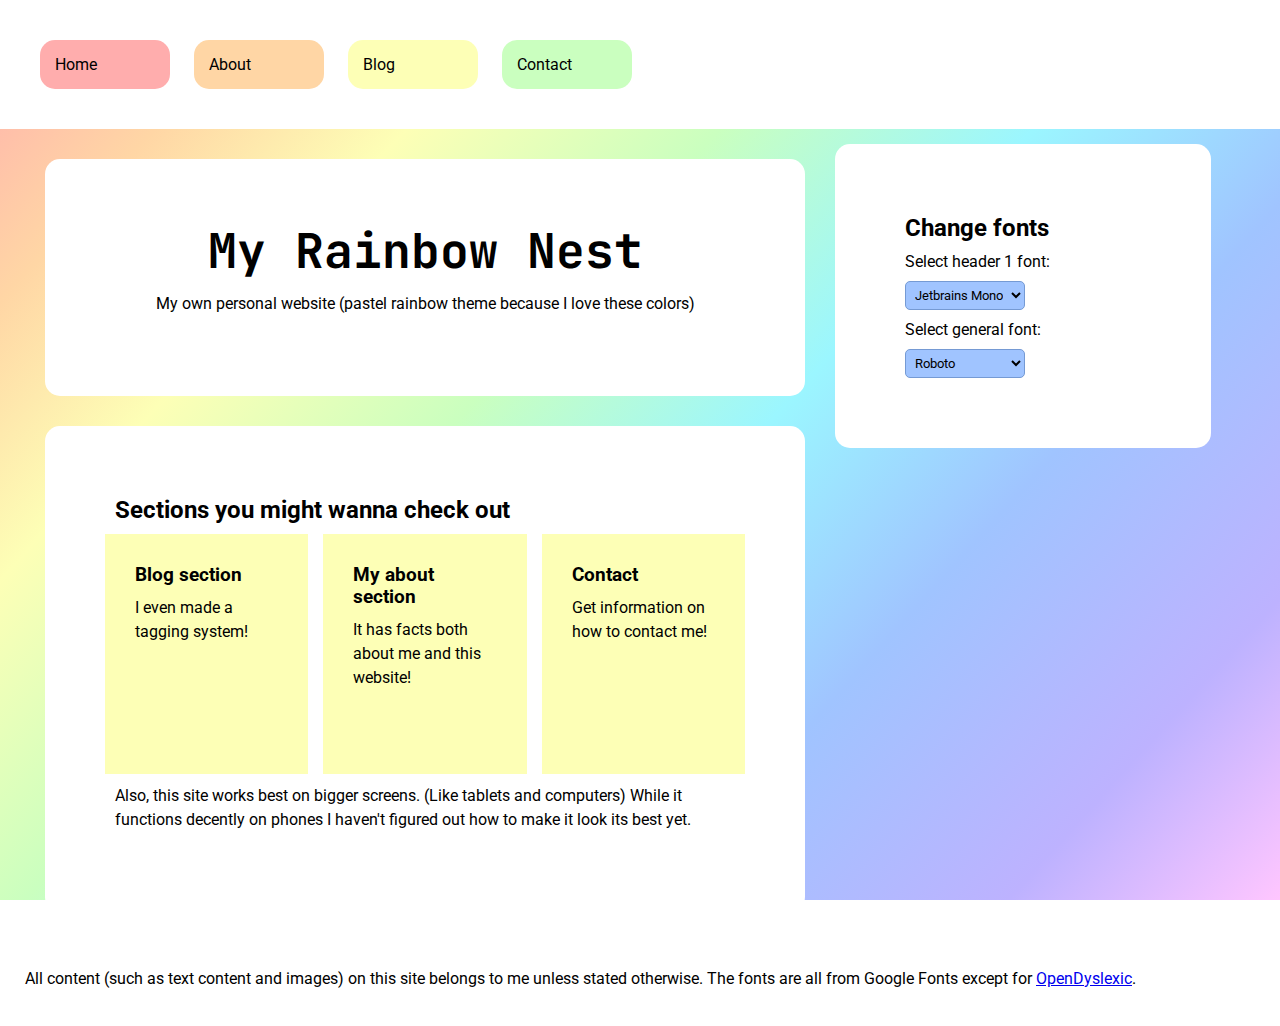
<file: index.html>
<!DOCTYPE html>
<html lang="en">
<head>
    <meta charset="UTF-8">
    <meta name="viewport" content="width=device-width, initial-scale=1.0">
    <meta name="author" content="Asher">
    <meta name="description" content="My own personal website (pastel rainbow theme because I love these colors)">
    <title>My Rainbow Nest</title>
    <link rel="icon" type="image/x-icon" href="favicon.ico">
    <link rel="stylesheet" href="stylesheets/mainstyle.css">
</head>
<body>
    <nav>
        <li id="navli-1"><a href="index.html">Home</a></li>
        <li id="navli-2"><a href="about.html">About</a></li>
        <li id="navli-3"><a href="blog.html">Blog</a></li>
        <li id="navli-4"><a href="contact.html">Contact</a></li>
    </nav>
    <main>
        <div id="grid">
            <div id="main-sections">
                <section class="main-section">
                    <h1 id="h1">My Rainbow Nest</h1>
                    <p class="center">My own personal website (pastel rainbow theme because I love these colors)</p>
                </section>
                <section class="main-section">
                    <h2>Sections you might wanna check out</h2>
                    <div class="card-group">
                        <div class="cards">
                            <h3>Blog section</h3>
                            <p>I even made a tagging system!</p>
                        </div>
                        <div class="cards">
                            <h3>My about section</h3>
                            <p>It has facts both about me and this website!</p>
                        </div>
                        <div class="cards">
                            <h3>Contact</h3>
                            <p>Get information on how to contact me!</p>
                        </div>
                    </div>
                    <p>Also, this site works best on bigger screens. (Like tablets and computers) While it functions decently on phones I haven't figured out how to make it look its best yet.</p>
                </section>
            </div>
            <div>
                <section id="sidebar">
                    <h2>Change fonts</h2>
                    <label for="selecth1font">Select header 1 font:</label>
                    <select id="selecth1font">
                        <option value="1">Jetbrains Mono</option>
                        <option value="2">Roboto</option>
                        <option value="3">Georgia</option>
                        <option value="4">OpenDyslexic</option>
                    </select>
                    <br>
                    <label for="selectgeneralfont">Select general font:</label>
                    <select id="selectgeneralfont">
                        <option value="1">Roboto</option>
                        <option value="2">Jetbrains Mono</option>
                        <option value="3">Georgia</option>
                        <option value="4">OpenDyslexic</option>
                    </select>
                </section>
            </div>
        </div>
    </main>
    <footer>
        <p>All content (such as text content and images) on this site belongs to me unless stated otherwise. The fonts are all from Google Fonts except for <a href="https://opendyslexic.org/">OpenDyslexic</a>.</p>
    </footer>
    <script src="script.js"></script>
    <script src="boxlinks.js"></script>
</body>
</html>
</file>
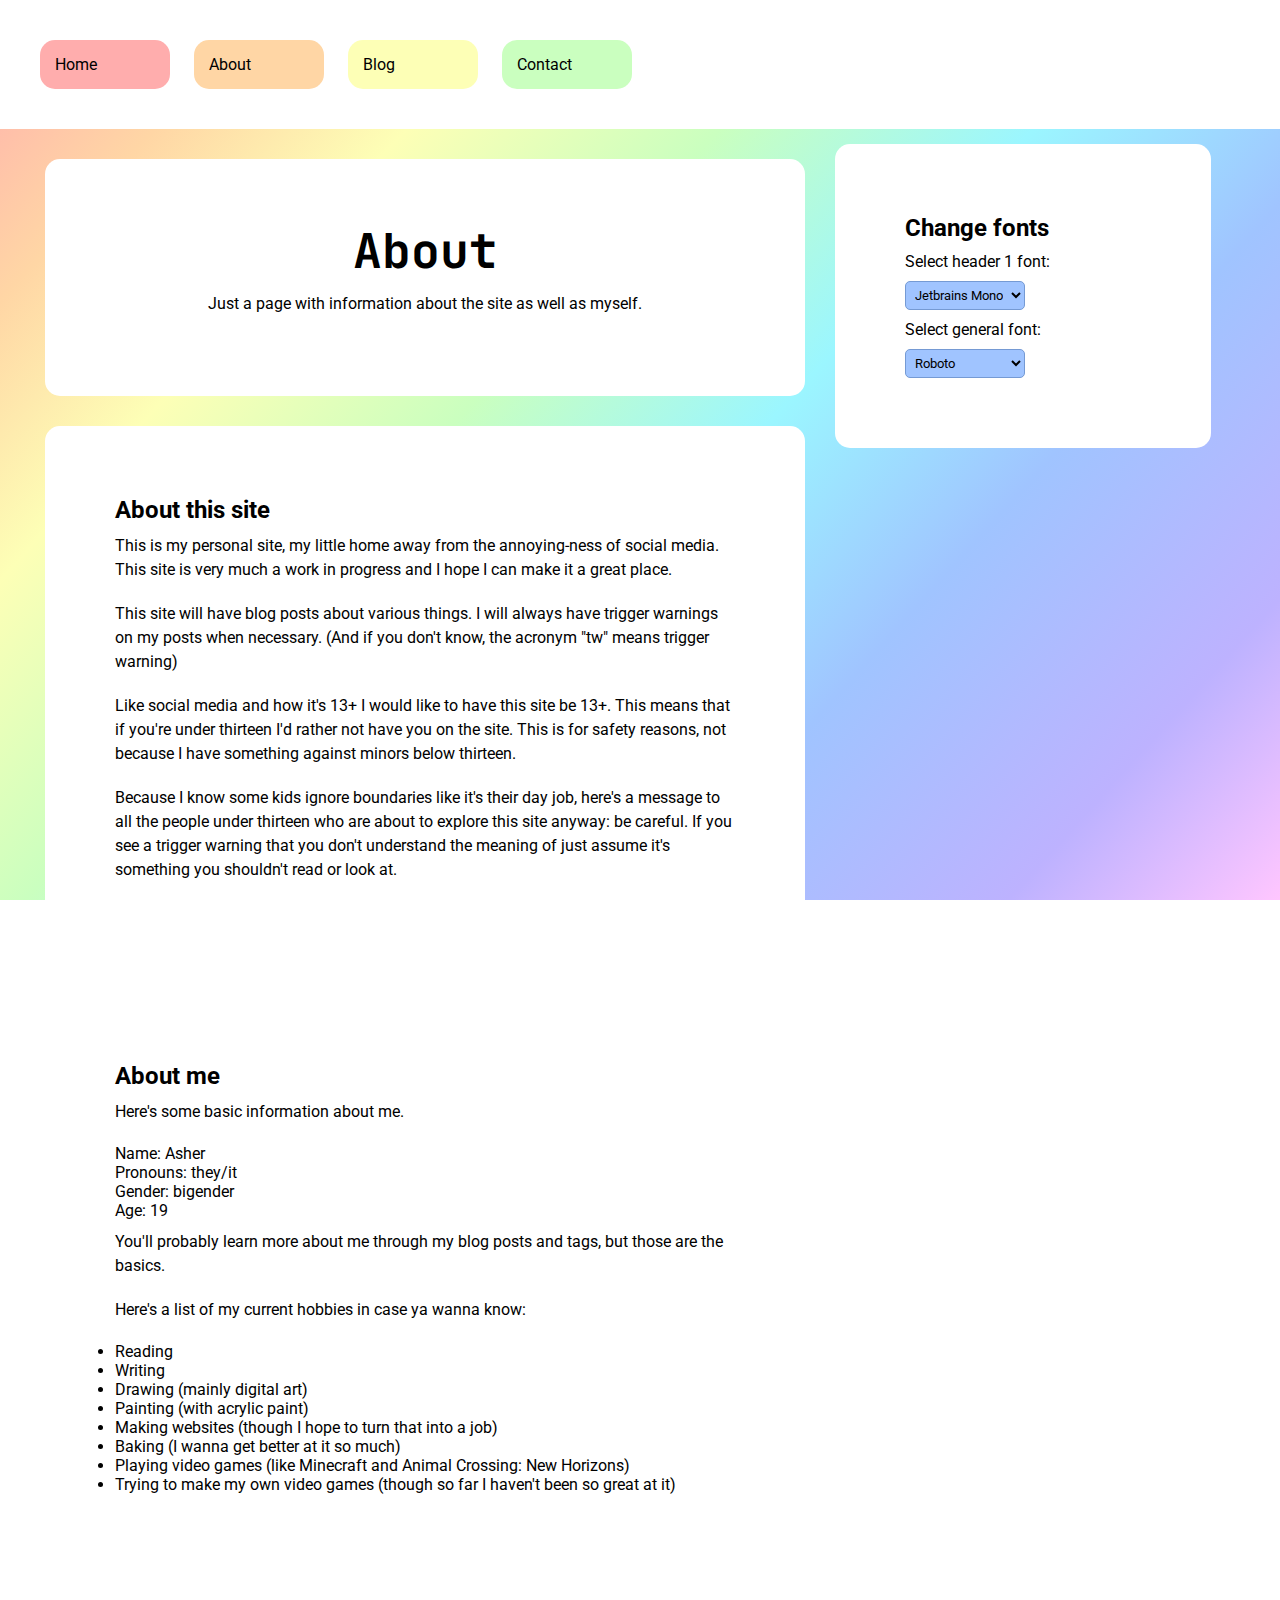
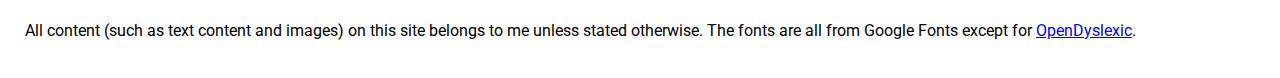
<file: about.html>
<!DOCTYPE html>
<html lang="en">
<head>
    <meta charset="UTF-8">
    <meta name="viewport" content="width=device-width, initial-scale=1.0">
    <meta name="author" content="Asher">
    <meta name="description" content="The about page for my personal website">
    <title>My Rainbow Nest - About</title>
    <link rel="icon" type="image/x-icon" href="favicon.ico">
    <link rel="stylesheet" href="stylesheets/aboutstyle.css">
</head>
<body>
    <nav>
        <li id="navli-1"><a href="index.html">Home</a></li>
        <li id="navli-2"><a href="about.html">About</a></li>
        <li id="navli-3"><a href="blog.html">Blog</a></li>
        <li id="navli-4"><a href="contact.html">Contact</a></li>
    </nav>
    <main>
        <div id="grid">
            <div id="main-sections">
                <section class="main-section">
                    <h1>About</h1>
                    <p class="center">Just a page with information about the site as well as myself.</p>
                </section>
                <section class="main-section">
                    <h2>About this site</h2>

                    <p>This is my personal site, my little home away from the annoying-ness of social media. This site is very much a work in progress and I hope I can make it a great place.</p>

                    <p>This site will have blog posts about various things. I will always have trigger warnings on my posts when necessary. (And if you don't know, the acronym "tw" means trigger warning)</p>

                    <p>Like social media and how it's 13+ I would like to have this site be 13+. This means that if you're under thirteen I'd rather not have you on the site. This is for safety reasons, not because I have something against minors below thirteen.</p>

                    <p>Because I know some kids ignore boundaries like it's their day job, here's a message to all the people under thirteen who are about to explore this site anyway: be careful. If you see a trigger warning that you don't understand the meaning of just assume it's something you shouldn't read or look at.</p>
                </section>
                <section class="main-section">
                    <h2>About me</h2>

                    <p>Here's some basic information about me.</p>

                    <ul class="undotted-list">
                        <li>Name: Asher</li>
                        <li>Pronouns: they/it</li>
                        <li>Gender: bigender</li>
                        <li>Age: 19</li>
                    </ul>

                    <p>You'll probably learn more about me through my blog posts and tags, but those are the basics.</p>

                    <p>Here's a list of my current hobbies in case ya wanna know:</p>
                    <ul>
                        <li>Reading</li>
                        <li>Writing</li>
                        <li>Drawing (mainly digital art)</li>
                        <li>Painting (with acrylic paint)</li>
                        <li>Making websites (though I hope to turn that into a job)</li>
                        <li>Baking (I wanna get better at it so much)</li>
                        <li>Playing video games (like Minecraft and Animal Crossing: New Horizons)</li>
                        <li>Trying to make my own video games (though so far I haven't been so great at it)</li>
                    </ul>
                </section>
            </div>
            <div>
                <section id="sidebar">
                    <h2>Change fonts</h2>
                    <label for="selecth1font">Select header 1 font:</label>
                    <select id="selecth1font">
                        <option value="1">Jetbrains Mono</option>
                        <option value="2">Roboto</option>
                        <option value="3">Georgia</option>
                        <option value="4">OpenDyslexic</option>
                    </select>
                    <br>
                    <label for="selectgeneralfont">Select general font:</label>
                    <select id="selectgeneralfont">
                        <option value="1">Roboto</option>
                        <option value="2">Jetbrains Mono</option>
                        <option value="3">Georgia</option>
                        <option value="4">OpenDyslexic</option>
                    </select>
                </section>
            </div>
        </div>
    </main>
    <footer>
        <p>All content (such as text content and images) on this site belongs to me unless stated otherwise. The fonts are all from Google Fonts except for <a href="https://opendyslexic.org/">OpenDyslexic</a>.</p>
    </footer>
    <script src="script.js"></script>
</body>
</html>
</file>
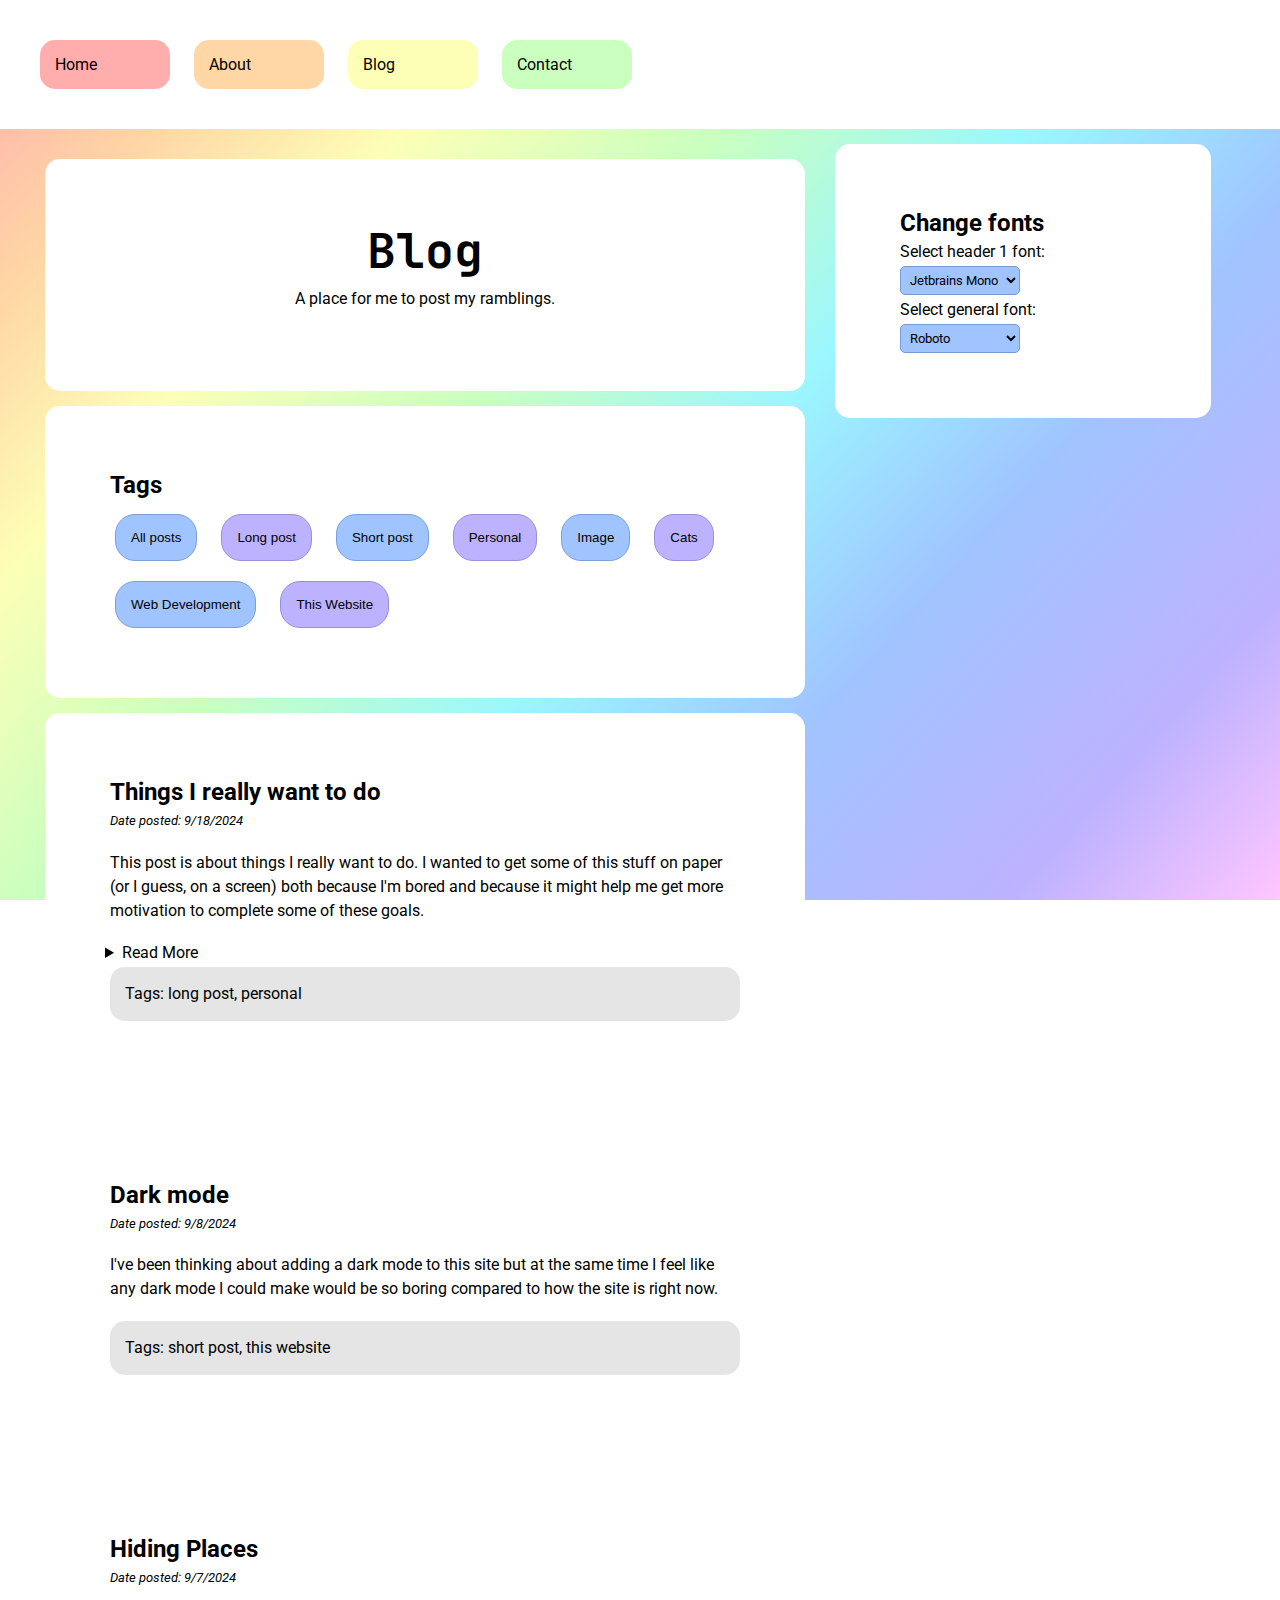
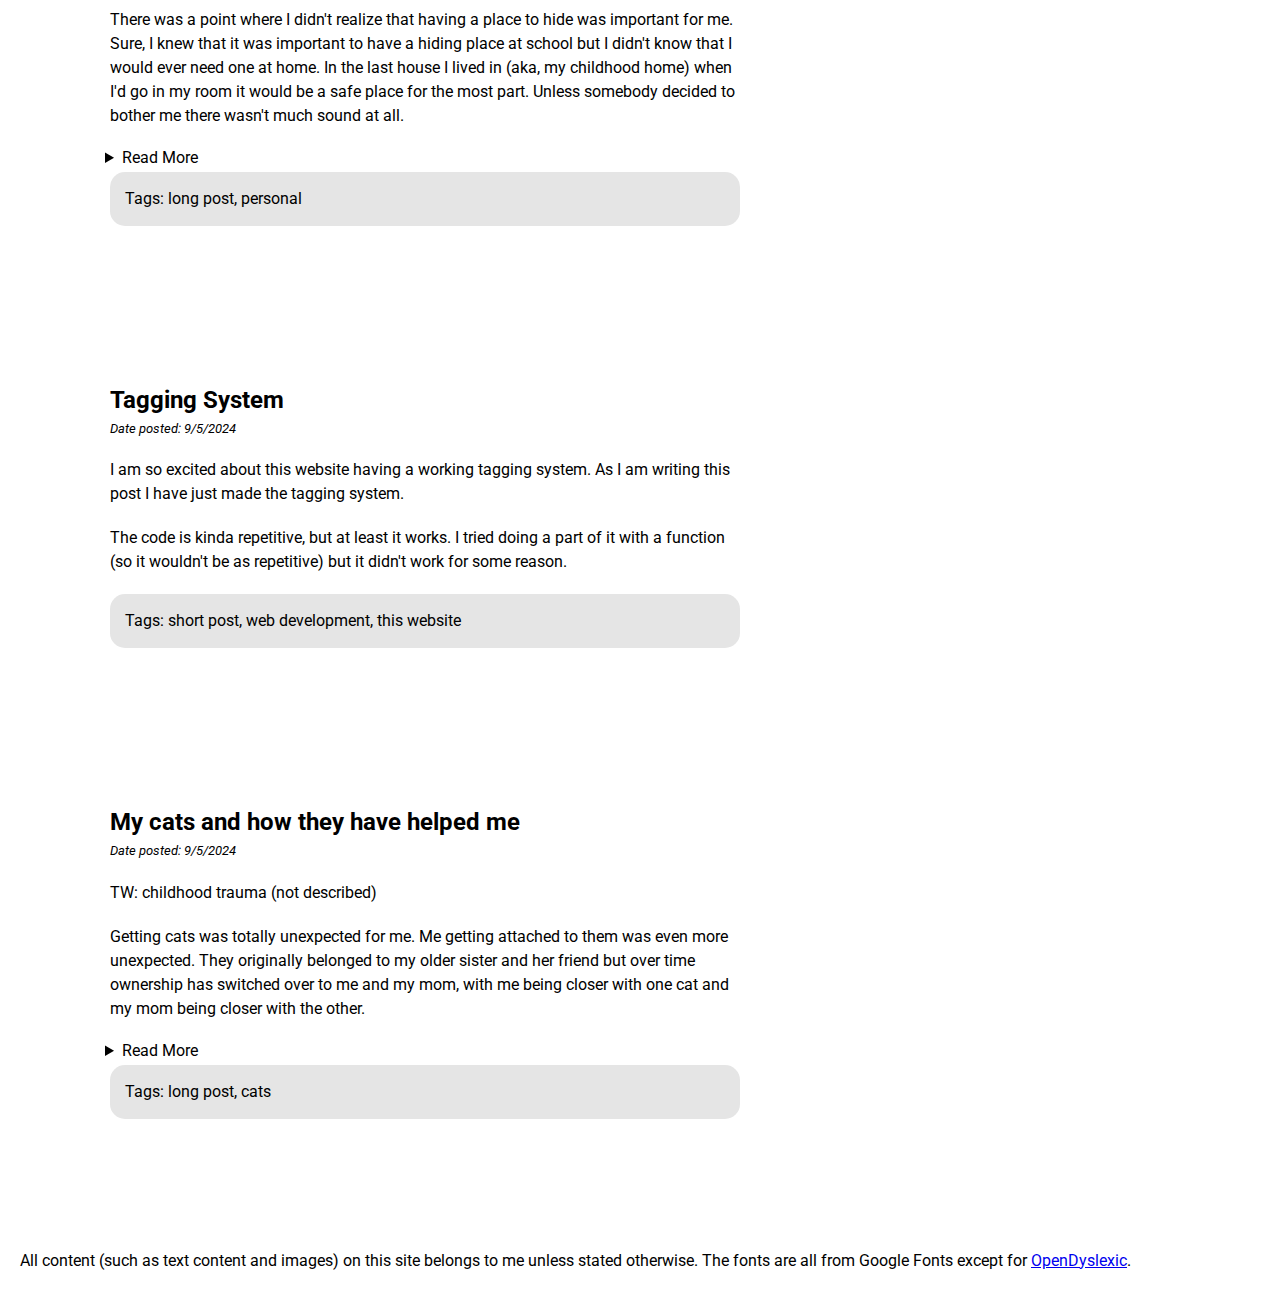
<file: blog.html>
<!DOCTYPE html>
<html lang="en">
<head>
    <meta charset="UTF-8">
    <meta name="viewport" content="width=device-width, initial-scale=1.0">
    <meta name="author" content="Asher">
    <meta name="description" content="Blog posts about various topics. (with a working tag system!)">
    <title>My Rainbow Nest - Blog</title>
    <link rel="icon" type="image/x-icon" href="favicon.ico">
    <link rel="stylesheet" href="stylesheets/blogstyle.css">
</head>
<body>
    <nav>
        <li id="navli-1"><a href="index.html">Home</a></li>
        <li id="navli-2"><a href="about.html">About</a></li>
        <li id="navli-3"><a href="blog.html">Blog</a></li>
        <li id="navli-4"><a href="contact.html">Contact</a></li>
    </nav>
    <main>
        <div id="grid">
            <div id="main-sections">
                <section class="main-section">
                    <h1>Blog</h1>
                    <p class="center">A place for me to post my ramblings.</p>
                </section>
                <section>
                    <h2>Tags</h2>
                    <button class="tag-button">All posts</button>
                    <button class="tag-button">Long post</button>
                    <button class="tag-button">Short post</button>
                    <button class="tag-button">Personal</button>
                    <button class="tag-button">Image</button>
                    <button class="tag-button">Cats</button>
                    <button class="tag-button">Web Development</button>
                    <button class="tag-button">This Website</button>
                </section>
                <section class="post long-post personal">
                    <h2>Things I really want to do</h2>
                    <p class="small-italic">Date posted: 9/18/2024</p>

                    <p>This post is about things I really want to do. I wanted to get some of this stuff on paper (or I guess, on a screen) both because I'm bored and because it might help me get more motivation to complete some of these goals.</p>

                    <details>
                        <summary>Read More</summary>
                        <p>The first thing I really want to do is learn how to sew. I don't really have money for a sewing machine, but I probably won't need that until I've already learned to do the basics by hand. I was thinking I'd make stuff like bags and accessories and work myself up to things like dresses! There are a few reasons I want to learn how to sew. One reason is because it will probably be good for my mental health because it's less time on a screen, more time doing stuff with my hands. Another reason is because I wanna make more things. A third reason is because in the long run it might save me some money.</p>

                        <p>The second thing I really want to do is finish my school stuff. Once I finish high school and then college I'll be able to start doing stuff that earns me actual money and that's one of the main reasons I'm motivated to finish that stuff. Another reason I wanna finish all my schoolwork is because I'm bored.</p>

                        <p>The third thing I really want to do is work harder on improving my mental health. I have three main reasons I want to do this. First reason is because I want to feel better, second is because I wanna become a better person (and dealing with my mental health issues will probably help with that), and the third reason is because I wanna make friends. (Not being a mess will probably help me with being friends.)</p>

                        <p>In conclusion, I have a lot of things I wanna do but these are some of the main things. I hope seeing some of my plans gets you guys into the planning/motivation spirit! Also, I'm turning 20 soon so I hope I can manage to get stuff done before then and after then. If I turn 21 and I still haven't accomplished any of this stuff I'll be big mad at myself.</p>
                    </details>
                    <p class="tag-part">Tags: long post, personal</p>
                </section>
                <section class="post short-post this-website">
                    <h2>Dark mode</h2>
                    <p class="small-italic">Date posted: 9/8/2024</p>
                    
                    <p>I've been thinking about adding a dark mode to this site but at the same time I feel like any dark mode I could make would be so boring compared to how the site is right now.</p>

                    <p class="tag-part">Tags: short post, this website</p>
                </section>
                <section class="post long-post personal">
                    <h2>Hiding Places</h2>
                    <p class="small-italic">Date posted: 9/7/2024</p>

                    <p>There was a point where I didn't realize that having a place to hide was important for me. Sure, I knew that it was important to have a hiding place at school but I didn't know that I would ever need one at home. In the last house I lived in (aka, my childhood home) when I'd go in my room it would be a safe place for the most part. Unless somebody decided to bother me there wasn't much sound at all.</p>

                    <details>
                        <summary>Read More</summary>
                        <p>The current house I live in is different. The walls are thin and my older sister's in the next room. And since my room is right next to the stairs I can hear even more than everyone else. As an autistic person with sound sensitivities, even the smallest of sounds have the potential to bother me. The sound of the fan for example. When I'm already overwhelmed the sound of the fan feels almost like nails on a chalkboard.</p>

                        <p>And one problem that has existed ever since I lived in my old house is a certain family member's tendency not to knock and to just start lecturing me about some random thing that isn't my fault a lot of the time. For example, I'd have a social difficulty that I didn't know how to fix and she'd come and complain to me about it without offering any solutions other than 'just stop doing that.' (Which I had already tried, obviously.)</p>

                        <p>Because of these things hiding places are very important to me. It means so much to me to have a place I can go where it's quiet, dark, and where it's not super easy to locate me. At my old house one hiding place that I had was my closet. My closet there had a nice amount of room in it and it was dark and I regret not taking advantage of that hiding spot more.</p>

                        <p>My current house has no hiding places. My closet is too small to comfortably hide in, I can't fit underneath my bed, and the one place that would work as a hiding place in my house is currently occupied. Not having a hiding place has screwed up my mental health immensely. Basically, it makes it so I don't have a safe place. Every place is a place where I'll probably get overwhelmed which means there are hardly any times where I can even attempt to fully relax. (Except for when I go to sleep but sometimes the noise in my house means I can't even go to sleep when I want to!)</p>

                        <p>I want to try hiding under my blanket when I get overwhelmed and making it clear to others that when I'm hiding underneath it I'm in 'do not disturb' mode but that has obvious problems. Like for example, what do I do when I'm overheated? What do I do if I get overstimulated by the weight of the blanket on me? What do I do if somebody decides to bother me anyway? (These are all questions for myself not you by the way.)</p>

                        <p>Hopefully in my future home I'll have some hiding places. If everything goes how I want it to I might even make some secret entrances in my house so that some of my hiding places can be completely hidden away.</p>

                        <p>In conclusion, I wish I had a good hiding place but for now most of what I can do is just hope the future gives me access to more hiding places.</p>
                    </details>
                    <p class="tag-part">Tags: long post, personal</p>
                </section>
                <section class="post short-post web-development this-website">
                    <h2>Tagging System</h2>
                    <p class="small-italic">Date posted: 9/5/2024</p>

                    <p>I am so excited about this website having a working tagging system. As I am writing this post I have just made the tagging system.</p>

                    <p>The code is kinda repetitive, but at least it works. I tried doing a part of it with a function (so it wouldn't be as repetitive) but it didn't work for some reason.</p>

                    <p class="tag-part">Tags: short post, web development, this website</p>
                </section>
                <section class="post long-post cats">
                    <h2>My cats and how they have helped me</h2>
                    <p class="small-italic">Date posted: 9/5/2024</p>

                    <p>TW: childhood trauma (not described)</p>
                    
                    <p>Getting cats was totally unexpected for me. Me getting attached to them was even more unexpected. They originally belonged to my older sister and her friend but over time ownership has switched over to me and my mom, with me being closer with one cat and my mom being closer with the other.</p>
                    
                    <details>
                        <summary>Read More</summary>
                        <p>The cats' names are Frederick and Charlie. They're both gray cats though Frederick has some white markings. They are brothers and even though they fight sometimes it's obvious once you get to know them that they care about each other. Even though I didn't know them when they were kittens I feel like I've known them through a few important milestones. One of those milestones was Frederick catching his first mouse.</p>

                        <p>They help me in many ways, one of those main ways being emotional support. Even when some days feel more inconsistent I can feel safe knowing that the cats are there. They are helpful when I'm really upset as well. Frederick especially knows just how to distract me from bad thoughts. They also help fill a void that has been there for a long time- the void that comes with not having many people you can trust as a child.</p>

                        <p>Plus, as of right now my relationships with Frederick and Charlie are the only relationships I have that aren't tainted by any baggage. I don't have to wonder why they didn't do anything to help me when I was a kid because they weren't alive then. I don't have to feel guilty for exposing them to my issues because they probably wouldn't understand most of it even if I explained.</p>

                        <p>Sure, there are some difficulties that come with having cats. I feel so tired most days that it is difficult to consistently take care of their litter box. It can also be difficult because I have certain other people living in my house that I'd rather avoid and sometimes that isn't compatible with me doing the litter box consistently. I wouldn't give the cats up for anything, though.</p>

                        <p>There have been so many times the cats (Frederick especially) have saved me from going off the deep end. I have to keep these cats because I owe them a good life for all they have done for me. I have to protect them from anyone who could hurt them because they have protected me from myself. I have to feed them and give them water because if they could they'd probably do that same stuff for me.</p>

                        <p>In conclusion, my cats are very important to me and they have helped me in a lot of ways. The past few years have been very difficult for me but thanks to my cats I've been able to keep going. I hope that the rest of their lives are filled with hope, happiness, and health and that I can be the best cat owner I can be.</p>
                    </details>
                    <p class="tag-part">Tags: long post, cats</p>
                </section>
            </div>
            <div>
                <section id="sidebar">
                    <h2>Change fonts</h2>
                    <label for="selecth1font">Select header 1 font:</label>
                    <select id="selecth1font">
                        <option value="1">Jetbrains Mono</option>
                        <option value="2">Roboto</option>
                        <option value="3">Georgia</option>
                        <option value="4">OpenDyslexic</option>
                    </select>
                    <br>
                    <label for="selectgeneralfont">Select general font:</label>
                    <select id="selectgeneralfont">
                        <option value="1">Roboto</option>
                        <option value="2">Jetbrains Mono</option>
                        <option value="3">Georgia</option>
                        <option value="4">OpenDyslexic</option>
                    </select>
                </section>
            </div>
        </div>
    </main>
    <footer>
        <p>All content (such as text content and images) on this site belongs to me unless stated otherwise. The fonts are all from Google Fonts except for <a href="https://opendyslexic.org/">OpenDyslexic</a>.</p>
    </footer>
    <script src="script.js"></script>
    <script src="blogscript.js"></script>
</body>
</html>
</file>
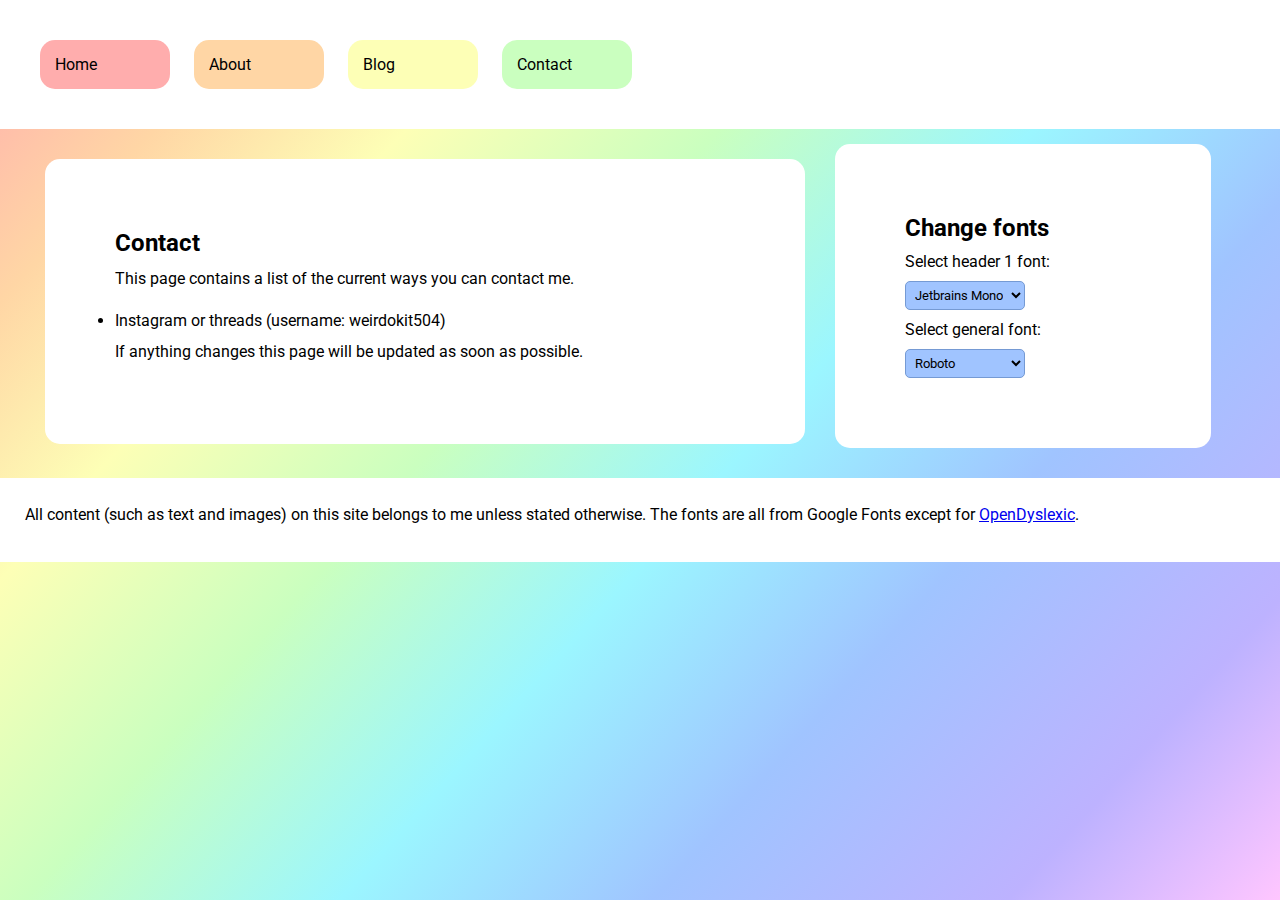
<file: contact.html>
<!DOCTYPE html>
<html lang="en">
<head>
    <meta charset="UTF-8">
    <meta name="viewport" content="width=device-width, initial-scale=1.0">
    <meta name="author" content="Asher">
    <meta name="description" content="The contact page for my personal website">
    <title>My Rainbow Nest - Contact</title>
    <link rel="stylesheet" href="stylesheets/mainstyle.css">
</head>
<body>
    <nav>
        <li id="navli-1"><a href="index.html">Home</a></li>
        <li id="navli-2"><a href="about.html">About</a></li>
        <li id="navli-3"><a href="blog.html">Blog</a></li>
        <li id="navli-4"><a href="contact.html">Contact</a></li>
    </nav>
    <main>
        <div id="grid">
            <div id="main-sections">
                <section class="main-section">
                    <h2>Contact</h2>

                    <p>This page contains a list of the current ways you can contact me.</p>

                    <ul>
                        <li>Instagram or threads (username: weirdokit504)</li>
                    </ul>

                    <p>If anything changes this page will be updated as soon as possible.</p>
                </section>
            </div>
            <div>
                <section id="sidebar">
                    <h2>Change fonts</h2>
                    <label for="selecth1font">Select header 1 font:</label>
                    <select id="selecth1font">
                        <option value="1">Jetbrains Mono</option>
                        <option value="2">Roboto</option>
                        <option value="3">Georgia</option>
                        <option value="4">OpenDyslexic</option>
                    </select>
                    <br>
                    <label for="selectgeneralfont">Select general font:</label>
                    <select id="selectgeneralfont">
                        <option value="1">Roboto</option>
                        <option value="2">Jetbrains Mono</option>
                        <option value="3">Georgia</option>
                        <option value="4">OpenDyslexic</option>
                    </select>
                </section>
            </div>
        </div>
    </main>
    <footer>
        <p>All content (such as text and images) on this site belongs to me unless stated otherwise. The fonts are all from Google Fonts except for <a href="https://opendyslexic.org/">OpenDyslexic</a>.</p>
    </footer>
    <script src="script.js"></script>
</body>
</html>
</file>
<file: stylesheets/mainstyle.css>
@import url('https://fonts.googleapis.com/css2?family=JetBrains+Mono:ital,wght@0,100..800;1,100..800&family=Roboto:ital,wght@0,100;0,300;0,400;0,500;0,700;0,900;1,100;1,300;1,400;1,500;1,700;1,900&display=swap');

@font-face {
    font-family: "OpenDyslexic";
    src: url("open dyslexic/OpenDyslexic-Regular.otf")
}
* {
    margin: 0;
    padding: 0;
}
html {
    height: 100%;
}
body {
    height: 100%;
    background: rgb(255,198,255);
    background: linear-gradient(312deg, rgba(255,198,255,1) 0%, rgba(189,178,255,1) 13%, rgba(160,196,255,1) 30%, rgba(155,246,255,1) 45%, rgba(202,255,191,1) 60%, rgba(253,255,182,1) 75%, rgba(255,214,165,1) 87%, rgba(255,173,173,1) 100%); 
    background-repeat: no-repeat;
    background-attachment: fixed;
    font-family: "Roboto", system-ui, sans-serif;
}
nav {
    background-color: white;
    padding: 30px;
}
nav li {
    display: inline-block;
    padding: 15px;
    border-radius: 15px;
    width: 100px;
    margin-right: 20px;
    margin: 10px;
}
nav li:hover {
    cursor: pointer;
}
nav a {
    text-decoration: none;
    color: black;
}
#navli-1 {
    background-color: #ffadad;
}
#navli-2 {
    background-color: #ffd6a5;
}
#navli-3 {
    background-color: #fdffb6;
}
#navli-4 {
    background-color: #caffbf;
}
h1 {
    font-family: "Jetbrains Mono", monospace;
    text-align: center;
    font-size: 3rem;
}
.center {
    text-align: center;
}
select {
    font-family: "Roboto", system-ui, sans-serif;
}
#grid {
    display: grid;
    grid-template-columns: repeat(3, 1fr);
    margin-left: 30px;
    margin-right: 30px;
}
#sidebar {
    width: 20vw;
}
section {
    background-color: white;
    margin: 15px;
    border-radius: 15px;
    padding: 60px;
}
.main-section {
    width: 50vw;
    margin-top: 30px;
}
p, label, select, h2, h3, ul {
    margin: 10px;
}
p {
    line-height: 1.5;
    margin-bottom: 20px;
}
select {
    padding: 5px;
    background-color: #a0c4ff;
    border: 1px #759ad4 solid;
    border-radius: 5px;
}
select:hover {
    background-color: #759ad4;
}
.card-group {
    display: grid;
    grid-template-columns: repeat(3, 1fr);
    gap: 15px;
}
.cards {
    background-color: #fdffb6;
    height: 200px;
    padding: 20px;
}
.cards:hover {
    box-shadow: 10px 10px 20px #24242416;
    cursor: pointer;
}
footer {
    background-color: white;
    padding: 15px;
    margin-top: 15px;
}
/* lg */ 
@media (max-width: 1024px) {
    #sidebar {
        width: 18vw;
    }
} 
/* md */ 
@media (max-width: 768px) {
    #grid {
        display: block;
    }
    .main-section {
        width: 70vw;
    }
    #sidebar {
        width: max-content;
    }
    .cards {
        padding: 10px;
        height: 300px;
    }
} 
 /* xs */ 
 @media (max-width: 475px) {
    section {
        padding: 50px;
    }
    .main-section {
        width: 50vw;
    }
    .card-group {
        display: block;
    }
    .cards {
        margin-bottom: 10px;
    }
    #sidebar {
        width: 50vw;
    }
 }
</file>
<file: stylesheets/aboutstyle.css>
@import url('https://fonts.googleapis.com/css2?family=JetBrains+Mono:ital,wght@0,100..800;1,100..800&family=Roboto:ital,wght@0,100;0,300;0,400;0,500;0,700;0,900;1,100;1,300;1,400;1,500;1,700;1,900&display=swap');

@font-face {
    font-family: "OpenDyslexic";
    src: url("open dyslexic/OpenDyslexic-Regular.otf")
}
* {
    margin: 0;
    padding: 0;
}
html {
    height: 100%;
}
body {
    height: 100%;
    background: rgb(255,198,255);
    background: linear-gradient(312deg, rgba(255,198,255,1) 0%, rgba(189,178,255,1) 13%, rgba(160,196,255,1) 30%, rgba(155,246,255,1) 45%, rgba(202,255,191,1) 60%, rgba(253,255,182,1) 75%, rgba(255,214,165,1) 87%, rgba(255,173,173,1) 100%); 
    background-repeat: no-repeat;
    background-attachment: fixed;
    font-family: "Roboto", system-ui, sans-serif;
}
nav {
    background-color: white;
    padding: 30px;
}
nav li {
    display: inline-block;
    padding: 15px;
    border-radius: 15px;
    width: 100px;
    margin-right: 20px;
    margin: 10px;
}
nav li:hover {
    cursor: pointer;
}
nav a {
    text-decoration: none;
    color: black;
}
#navli-1 {
    background-color: #ffadad;
}
#navli-2 {
    background-color: #ffd6a5;
}
#navli-3 {
    background-color: #fdffb6;
}
#navli-4 {
    background-color: #caffbf;
}
h1 {
    font-family: "Jetbrains Mono", monospace;
    text-align: center;
    font-size: 3rem;
}
.center {
    text-align: center;
}
select {
    font-family: "Roboto", system-ui, sans-serif;
}
#grid {
    display: grid;
    grid-template-columns: repeat(3, 1fr);
    margin-left: 30px;
    margin-right: 30px;
}
#sidebar {
    width: 20vw;
}
section {
    background-color: white;
    margin: 15px;
    border-radius: 15px;
    padding: 60px;
}
.main-section {
    width: 50vw;
    margin-top: 30px;
}
p, label, select, h2, h3, ul {
    margin: 10px;
}
p {
    line-height: 1.5;
    margin-bottom: 20px;
}
select {
    padding: 5px;
    background-color: #a0c4ff;
    border: 1px #759ad4 solid;
    border-radius: 5px;
}
select:hover {
    background-color: #759ad4;
}
.undotted-list {
    list-style: none;
}
footer {
    background-color: white;
    padding: 15px;
    margin-top: 15px;
}
/* lg */ 
@media (max-width: 1024px) {
    #sidebar {
        width: 18vw;
    }
} 
/* md */ 
@media (max-width: 768px) {
    #grid {
        display: block;
    }
    .main-section {
        width: 70vw;
    }
    #sidebar {
        width: max-content;
    }
    .cards {
        padding: 10px;
        height: 300px;
    }
} 
 /* xs */ 
 @media (max-width: 475px) {
    section {
        padding: 50px;
    }
    .main-section {
        width: 50vw;
    }
    .card-group {
        display: block;
    }
    .cards {
        margin-bottom: 10px;
    }
    #sidebar {
        width: 50vw;
    }
 }
</file>
<file: stylesheets/blogstyle.css>
@import url('https://fonts.googleapis.com/css2?family=JetBrains+Mono:ital,wght@0,100..800;1,100..800&family=Roboto:ital,wght@0,100;0,300;0,400;0,500;0,700;0,900;1,100;1,300;1,400;1,500;1,700;1,900&display=swap');

@font-face {
    font-family: "OpenDyslexic";
    src: url("open dyslexic/OpenDyslexic-Regular.otf")
}
* {
    margin: 0;
    padding: 0;
}
html {
    height: 100%;
}
body {
    height: 100%;
    background: rgb(255,198,255);
    background: linear-gradient(312deg, rgba(255,198,255,1) 0%, rgba(189,178,255,1) 13%, rgba(160,196,255,1) 30%, rgba(155,246,255,1) 45%, rgba(202,255,191,1) 60%, rgba(253,255,182,1) 75%, rgba(255,214,165,1) 87%, rgba(255,173,173,1) 100%); 
    background-repeat: no-repeat;
    background-attachment: fixed;
    font-family: "Roboto", system-ui, sans-serif;
}
nav {
    background-color: white;
    padding: 30px;
}
nav li {
    display: inline-block;
    padding: 15px;
    border-radius: 15px;
    width: 100px;
    margin-right: 20px;
    margin: 10px;
}
nav li:hover {
    cursor: pointer;
}
nav a {
    text-decoration: none;
    color: black;
}
#navli-1 {
    background-color: #ffadad;
}
#navli-2 {
    background-color: #ffd6a5;
}
#navli-3 {
    background-color: #fdffb6;
}
#navli-4 {
    background-color: #caffbf;
}
h1 {
    font-family: "Jetbrains Mono", monospace;
    text-align: center;
    font-size: 3rem;
}
.center {
    text-align: center;
}
select {
    font-family: "Roboto", system-ui, sans-serif;
}
#grid {
    display: grid;
    grid-template-columns: repeat(3, 1fr);
    margin-left: 30px;
    margin-right: 30px;
}
#sidebar {
    width: 20vw;
}
section {
    background-color: white;
    margin: 15px;
    border-radius: 15px;
    padding: 60px;
}
.main-section {
    width: 50vw;
    margin-top: 30px;
}
p, label, select, h2, h3 {
    margin: 5px;
}
p {
    line-height: 1.5;
    margin-bottom: 20px;
}
select {
    padding: 5px;
    background-color: #a0c4ff;
    border: 1px #759ad4 solid;
    border-radius: 5px;
}
select:hover {
    background-color: #759ad4;
}
.tag-button {
    display: inline-block;
    padding: 15px;
    border-radius: 20px;
    margin: 10px;
}
.tag-button:nth-child(odd) {
    background-color: #bdb2ff;
    border: 1px #998edb solid;
}
.tag-button:nth-child(odd):hover {
    background-color: #998edb;
}
.tag-button:nth-child(even) {
    background-color: #a0c4ff;
    border: 1px #7c9fd8 solid;
}
.tag-button:nth-child(even):hover {
    background-color: #7c9fd8;
}
.tag-button:hover {
    cursor: pointer;
}
.tag-part {
    background-color: #e5e5e5;
    padding: 15px;
    border-radius: 15px;
}
.small-italic {
    font-style: italic;
    font-size: small;
}
footer {
    background-color: white;
    padding: 15px;
    margin-top: 15px;
}
/* lg */ 
@media (max-width: 1024px) {
    #sidebar {
        width: 18vw;
    }
} 
/* md */ 
@media (max-width: 768px) {
    #grid {
        display: block;
    }
    .main-section {
        width: 70vw;
    }
    #sidebar {
        width: max-content;
    }
    .cards {
        padding: 10px;
        height: 300px;
    }
} 
 /* xs */ 
 @media (max-width: 475px) {
    section {
        padding: 50px;
    }
    .main-section {
        width: 50vw;
    }
    .card-group {
        display: block;
    }
    .cards {
        margin-bottom: 10px;
    }
    #sidebar {
        width: 50vw;
    }
 }
</file>
